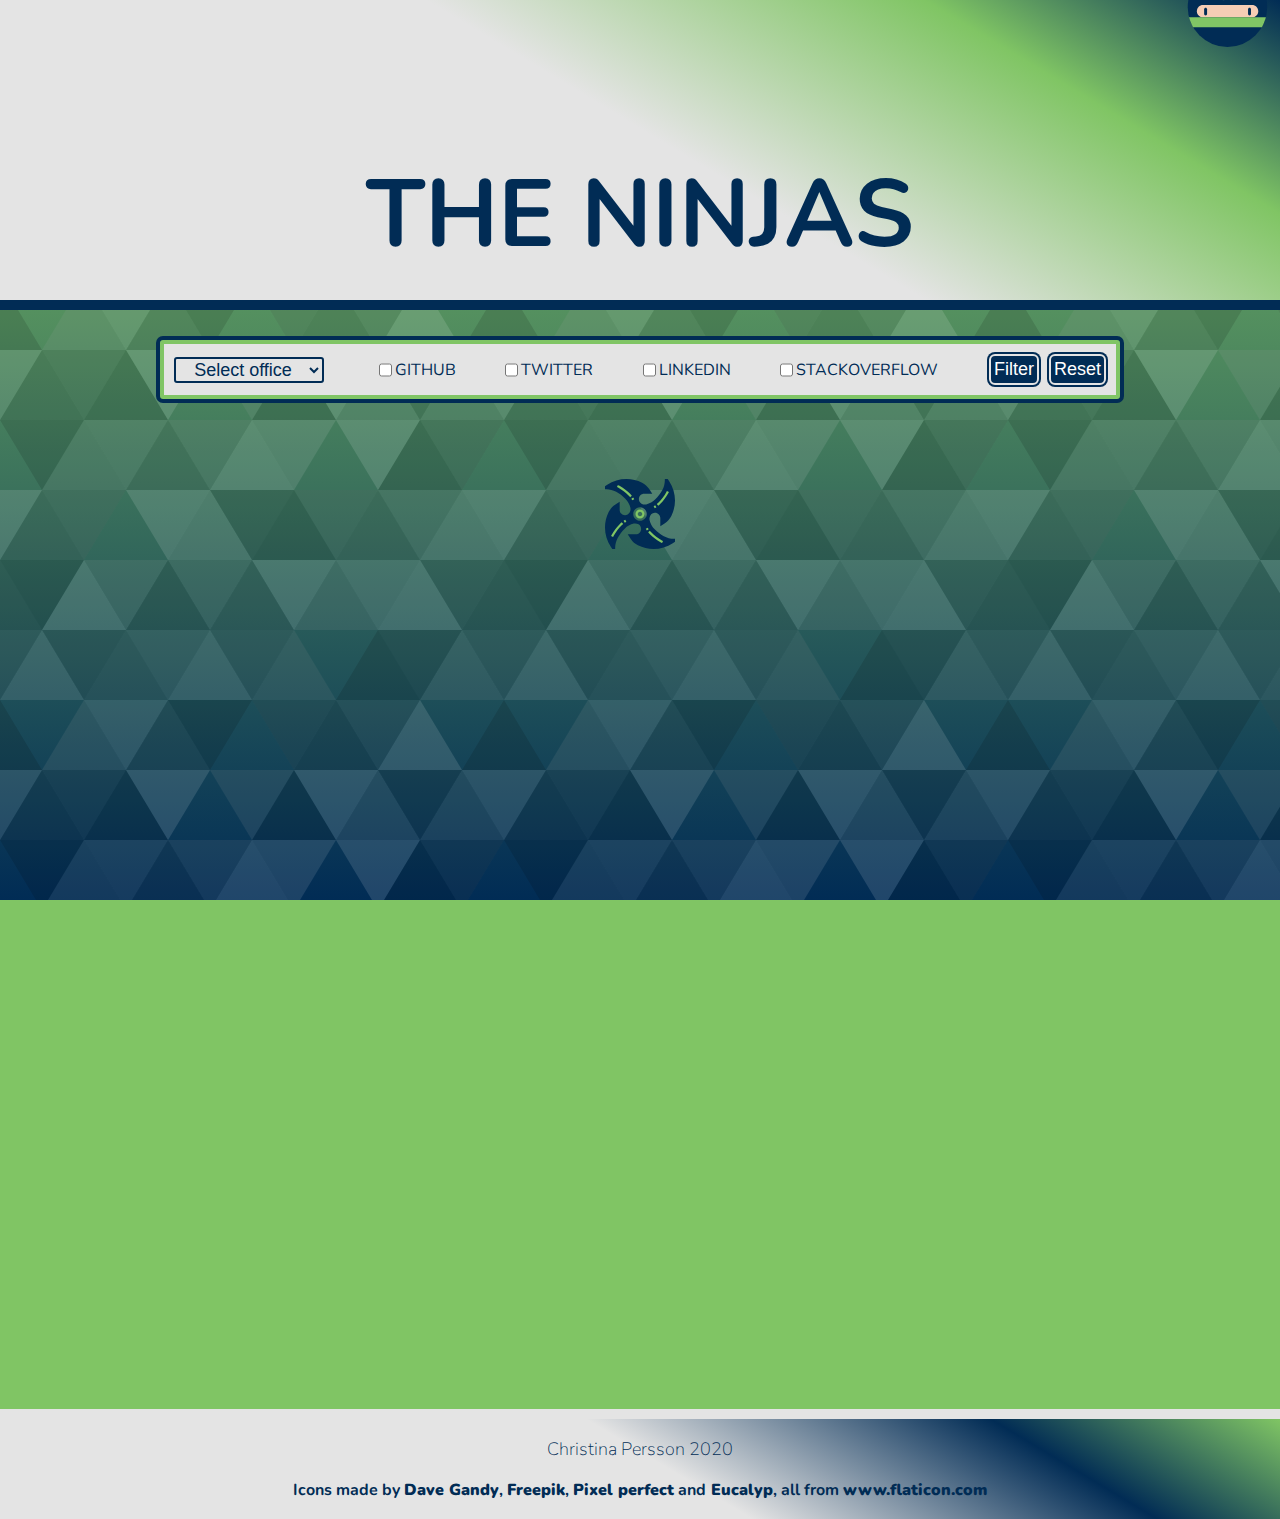
<file: index.html>
<!DOCTYPE html>
<html lang="en">

<head>
  <meta charset="UTF-8">
  <meta name="viewport" content="width=device-width, initial-scale=1.0">
  <link rel="stylesheet" href="css/style.css">
  <link href="https://fonts.googleapis.com/css2?family=Nunito&display=swap" rel="stylesheet">
  <link rel="icon" href="./icons/ninja.svg">
  <title>Ninjas on display</title>
</head>

<body>


  <header>

    <h1>THE NINJAS</h1>
    <img tabindex="0" class="header-image" src="./icons/ninja.svg" alt="Ninja">
    <img class="header-image2" src="./icons/shuriken.svg" alt="Shuriken">
  </header>
  <section class="main-content">
    <section class="sorting-container" id="sorting-container">

      <select id="office" class="office">
        <option value="none">Select office</option>
        <option value="Lund">LUND</option>
        <option value="Helsingborg">HELSINGBORG</option>
        <option value="Stockholm">STOCKHOLM</option>
        <option value="Borlänge">BORLÄNGE</option>
        <option value="Ljubljana">LJUBLJANA</option>
      </select>

      <div class="checkbox-wrapper">
        <label class="social-media-container" for="gitHub"><input class="social-media" type="checkbox" id="gitHub"
            value="gitHub">GITHUB</label>
        <label class="social-media-container" for="twitter"><input class="social-media" type="checkbox" id="twitter"
            value="twitter">TWITTER</label>
        <label class="social-media-container" for="linkedIn"><input class="social-media" type="checkbox" id="linkedIn"
            value="linkedIn">LINKEDIN</label>
        <label class="social-media-container" for="stackOverflow"><input class="social-media" type="checkbox"
            id="stackOverflow" value="stackOverflow">STACKOVERFLOW</label>
      </div>


      <div class="button-wrapper">
        <button class="all-buttons" id="filter-button">Filter</button>
        <button class="all-buttons" id="reset-button">Reset</button>
      </div>

    </section>
    <section id="employee-container" class="employee-container"></section>
  </section>
  <footer>
    <p class="main-p-footer">Christina Persson 2020</p>

    <p class="small-p-footer">Icons made by <a href="https://www.flaticon.com/authors/dave-gandy"
        title="Dave Gandy">Dave Gandy</a>,
      <a href="https://www.flaticon.com/authors/freepik" title="Freepik">Freepik</a>, <a
        href="https://www.flaticon.com/authors/pixel-perfect" title="Pixel perfect">Pixel perfect</a> and<a
        href="https://www.flaticon.com/authors/eucalyp" title="Eucalyp"> Eucalyp</a>, all from <a
        href="https://www.flaticon.com/" title="Flaticon"> www.flaticon.com</a>
    </p>
  </footer>
  <script src="script.js"></script>

</body>

</html>
</file>
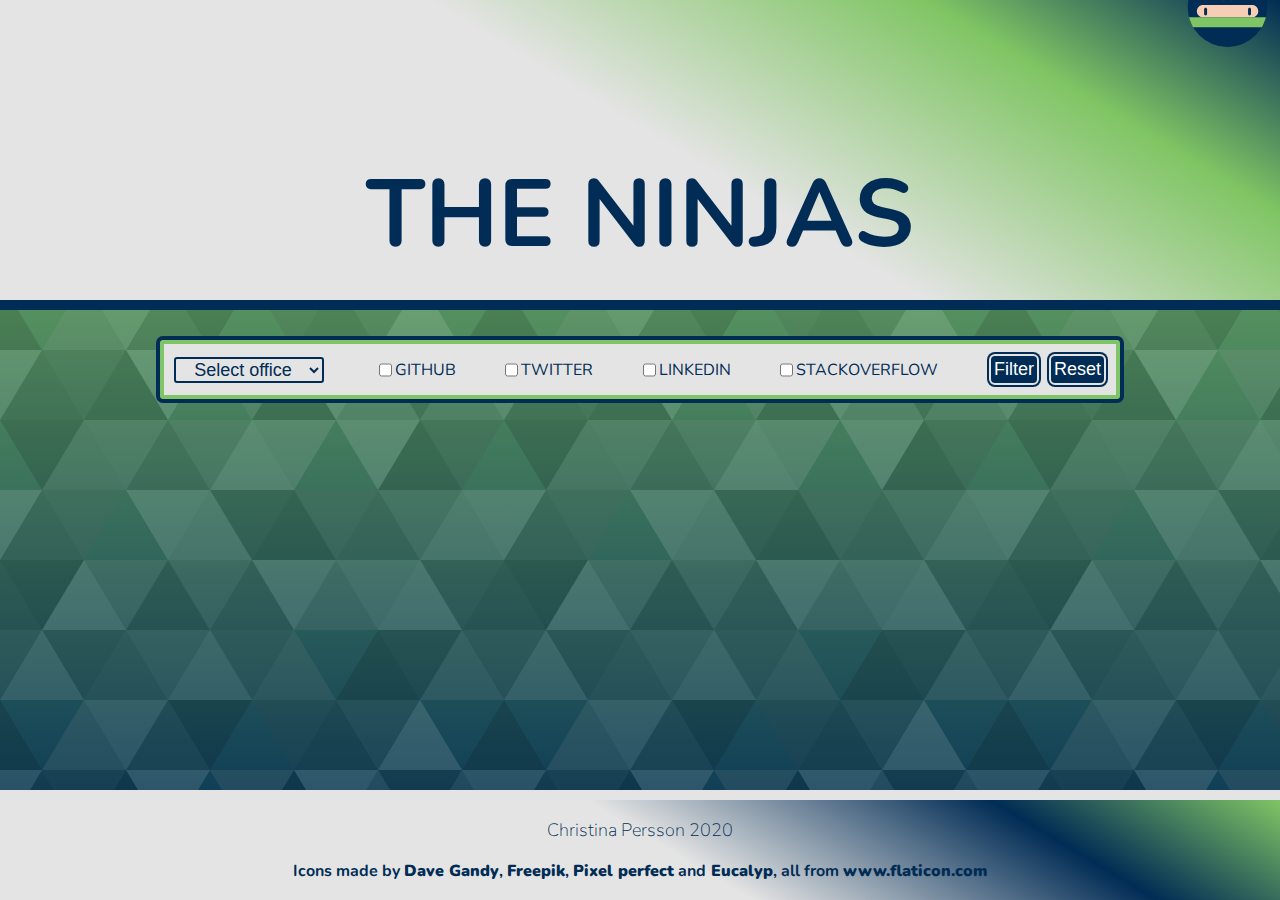
<file: code/index.html>
<!DOCTYPE html>
<html lang="en">
  <head>
    <meta charset="UTF-8" />
    <meta name="viewport" content="width=device-width, initial-scale=1.0" />
    <link rel="stylesheet" href="css/style.css" />
    <link
      href="https://fonts.googleapis.com/css2?family=Nunito&display=swap"
      rel="stylesheet"
    />
    <link rel="icon" href="./icons/ninja.svg" />
    <title>Ninjas on display</title>
  </head>

  <body>
    <header>
      <h1>THE NINJAS</h1>
      <img
        tabindex="0"
        class="header-image"
        src="./icons/ninja.svg"
        alt="Ninja"
      />
      <img class="header-image2" src="./icons/shuriken.svg" alt="Shuriken" />
    </header>
    <section class="main-content">
      <section class="sorting-container" id="sorting-container">
        <select id="office" class="office">
          <option value="none">Select office</option>
          <option value="Lund">LUND</option>
          <option value="Helsingborg">HELSINGBORG</option>
          <option value="Stockholm">STOCKHOLM</option>
          <option value="Borlänge">BORLÄNGE</option>
          <option value="Ljubljana">LJUBLJANA</option>
        </select>

        <div class="checkbox-wrapper">
          <label class="social-media-container" for="gitHub"
            ><input
              class="social-media"
              type="checkbox"
              id="gitHub"
              value="gitHub"
            />GITHUB</label
          >
          <label class="social-media-container" for="twitter"
            ><input
              class="social-media"
              type="checkbox"
              id="twitter"
              value="twitter"
            />TWITTER</label
          >
          <label class="social-media-container" for="linkedIn"
            ><input
              class="social-media"
              type="checkbox"
              id="linkedIn"
              value="linkedIn"
            />LINKEDIN</label
          >
          <label class="social-media-container" for="stackOverflow"
            ><input
              class="social-media"
              type="checkbox"
              id="stackOverflow"
              value="stackOverflow"
            />STACKOVERFLOW</label
          >
        </div>

        <div class="button-wrapper">
          <button class="all-buttons" id="filter-button">Filter</button>
          <button class="all-buttons" id="reset-button">Reset</button>
        </div>
      </section>
      <section id="employee-container" class="employee-container"></section>
    </section>
    <footer>
      <p class="main-p-footer">Christina Persson 2020</p>

      <p class="small-p-footer">
        Icons made by
        <a href="https://www.flaticon.com/authors/dave-gandy" title="Dave Gandy"
          >Dave Gandy</a
        >,
        <a href="https://www.flaticon.com/authors/freepik" title="Freepik"
          >Freepik</a
        >,
        <a
          href="https://www.flaticon.com/authors/pixel-perfect"
          title="Pixel perfect"
          >Pixel perfect</a
        >
        and<a href="https://www.flaticon.com/authors/eucalyp" title="Eucalyp">
          Eucalyp</a
        >, all from
        <a href="https://www.flaticon.com/" title="Flaticon">
          www.flaticon.com</a
        >
      </p>
    </footer>
    <script src="https://cdn.polyfill.io/v2/polyfill.min.js"></script>
    <script src="https://github.com/github/fetch/releases/download/v3.0.0/fetch.umd.js"></script>
    <script src="script.js"></script>
  </body>
</html>
</file>
<file: css/style.css>
body {
  font-family: "Nunito", sans-serif;
  color: #012c55;
  margin: 0;
  -webkit-box-sizing: border-box;
          box-sizing: border-box;
  display: -webkit-box;
  display: -ms-flexbox;
  display: flex;
  -webkit-box-orient: vertical;
  -webkit-box-direction: normal;
      -ms-flex-direction: column;
          flex-direction: column;
  -webkit-box-align: center;
      -ms-flex-align: center;
          align-items: center;
  display: flex;
  min-height: 100vh;
  flex-direction: column;
  background-color: #80c564;
  background-image: url("data:image/svg+xml,%3Csvg xmlns='http://www.w3.org/2000/svg' width='100%25'%3E%3Cdefs%3E%3ClinearGradient id='a' gradientUnits='userSpaceOnUse' x1='0' x2='0' y1='0' y2='100%25' gradientTransform='rotate(0,896,496)'%3E%3Cstop offset='0' stop-color='%2380c564'/%3E%3Cstop offset='1' stop-color='%23012c55'/%3E%3C/linearGradient%3E%3Cpattern patternUnits='userSpaceOnUse' id='b' width='504' height='420' x='0' y='0' viewBox='0 0 1080 900'%3E%3Cg fill-opacity='0.12'%3E%3Cpolygon fill='%23444' points='90 150 0 300 180 300'/%3E%3Cpolygon points='90 150 180 0 0 0'/%3E%3Cpolygon fill='%23AAA' points='270 150 360 0 180 0'/%3E%3Cpolygon fill='%23DDD' points='450 150 360 300 540 300'/%3E%3Cpolygon fill='%23999' points='450 150 540 0 360 0'/%3E%3Cpolygon points='630 150 540 300 720 300'/%3E%3Cpolygon fill='%23DDD' points='630 150 720 0 540 0'/%3E%3Cpolygon fill='%23444' points='810 150 720 300 900 300'/%3E%3Cpolygon fill='%23FFF' points='810 150 900 0 720 0'/%3E%3Cpolygon fill='%23DDD' points='990 150 900 300 1080 300'/%3E%3Cpolygon fill='%23444' points='990 150 1080 0 900 0'/%3E%3Cpolygon fill='%23DDD' points='90 450 0 600 180 600'/%3E%3Cpolygon points='90 450 180 300 0 300'/%3E%3Cpolygon fill='%23666' points='270 450 180 600 360 600'/%3E%3Cpolygon fill='%23AAA' points='270 450 360 300 180 300'/%3E%3Cpolygon fill='%23DDD' points='450 450 360 600 540 600'/%3E%3Cpolygon fill='%23999' points='450 450 540 300 360 300'/%3E%3Cpolygon fill='%23999' points='630 450 540 600 720 600'/%3E%3Cpolygon fill='%23FFF' points='630 450 720 300 540 300'/%3E%3Cpolygon points='810 450 720 600 900 600'/%3E%3Cpolygon fill='%23DDD' points='810 450 900 300 720 300'/%3E%3Cpolygon fill='%23AAA' points='990 450 900 600 1080 600'/%3E%3Cpolygon fill='%23444' points='990 450 1080 300 900 300'/%3E%3Cpolygon fill='%23222' points='90 750 0 900 180 900'/%3E%3Cpolygon points='270 750 180 900 360 900'/%3E%3Cpolygon fill='%23DDD' points='270 750 360 600 180 600'/%3E%3Cpolygon points='450 750 540 600 360 600'/%3E%3Cpolygon points='630 750 540 900 720 900'/%3E%3Cpolygon fill='%23444' points='630 750 720 600 540 600'/%3E%3Cpolygon fill='%23AAA' points='810 750 720 900 900 900'/%3E%3Cpolygon fill='%23666' points='810 750 900 600 720 600'/%3E%3Cpolygon fill='%23999' points='990 750 900 900 1080 900'/%3E%3Cpolygon fill='%23999' points='180 0 90 150 270 150'/%3E%3Cpolygon fill='%23444' points='360 0 270 150 450 150'/%3E%3Cpolygon fill='%23FFF' points='540 0 450 150 630 150'/%3E%3Cpolygon points='900 0 810 150 990 150'/%3E%3Cpolygon fill='%23222' points='0 300 -90 450 90 450'/%3E%3Cpolygon fill='%23FFF' points='0 300 90 150 -90 150'/%3E%3Cpolygon fill='%23FFF' points='180 300 90 450 270 450'/%3E%3Cpolygon fill='%23666' points='180 300 270 150 90 150'/%3E%3Cpolygon fill='%23222' points='360 300 270 450 450 450'/%3E%3Cpolygon fill='%23FFF' points='360 300 450 150 270 150'/%3E%3Cpolygon fill='%23444' points='540 300 450 450 630 450'/%3E%3Cpolygon fill='%23222' points='540 300 630 150 450 150'/%3E%3Cpolygon fill='%23AAA' points='720 300 630 450 810 450'/%3E%3Cpolygon fill='%23666' points='720 300 810 150 630 150'/%3E%3Cpolygon fill='%23FFF' points='900 300 810 450 990 450'/%3E%3Cpolygon fill='%23999' points='900 300 990 150 810 150'/%3E%3Cpolygon points='0 600 -90 750 90 750'/%3E%3Cpolygon fill='%23666' points='0 600 90 450 -90 450'/%3E%3Cpolygon fill='%23AAA' points='180 600 90 750 270 750'/%3E%3Cpolygon fill='%23444' points='180 600 270 450 90 450'/%3E%3Cpolygon fill='%23444' points='360 600 270 750 450 750'/%3E%3Cpolygon fill='%23999' points='360 600 450 450 270 450'/%3E%3Cpolygon fill='%23666' points='540 600 630 450 450 450'/%3E%3Cpolygon fill='%23222' points='720 600 630 750 810 750'/%3E%3Cpolygon fill='%23FFF' points='900 600 810 750 990 750'/%3E%3Cpolygon fill='%23222' points='900 600 990 450 810 450'/%3E%3Cpolygon fill='%23DDD' points='0 900 90 750 -90 750'/%3E%3Cpolygon fill='%23444' points='180 900 270 750 90 750'/%3E%3Cpolygon fill='%23FFF' points='360 900 450 750 270 750'/%3E%3Cpolygon fill='%23AAA' points='540 900 630 750 450 750'/%3E%3Cpolygon fill='%23FFF' points='720 900 810 750 630 750'/%3E%3Cpolygon fill='%23222' points='900 900 990 750 810 750'/%3E%3Cpolygon fill='%23222' points='1080 300 990 450 1170 450'/%3E%3Cpolygon fill='%23FFF' points='1080 300 1170 150 990 150'/%3E%3Cpolygon points='1080 600 990 750 1170 750'/%3E%3Cpolygon fill='%23666' points='1080 600 1170 450 990 450'/%3E%3Cpolygon fill='%23DDD' points='1080 900 1170 750 990 750'/%3E%3C/g%3E%3C/pattern%3E%3C/defs%3E%3Crect x='0' y='0' fill='url(%23a)' width='100%25' height='100%25'/%3E%3Crect x='0' y='0' fill='url(%23b)' width='100%25' height='100%25'/%3E%3C/svg%3E");
  background-attachment: fixed;
  background-size: cover;
}

h1 {
  margin: 0 auto 10px;
  font-size: 40px;
}

h2 {
  margin: 0;
  text-align: start;
  overflow-wrap: break-word;
  width: -webkit-fit-content;
  width: -moz-fit-content;
  width: fit-content;
}

a {
  text-decoration: none;
  color: #012c55;
  display: -webkit-box;
  display: -ms-flexbox;
  display: flex;
}

p {
  display: -webkit-box;
  display: -ms-flexbox;
  display: flex;
  font-weight: bolder;
}

header {
  padding-top: 150px;
  display: -webkit-box;
  display: -ms-flexbox;
  display: flex;
  width: 100%;
  height: 150px;
  background-color: #012c55;
  background-image: linear-gradient(211deg, #012c55 0%, #80c564 20%, #e4e4e4 48%);
  border-bottom: 10px solid #012c55;
}

.header-image {
  width: 100px;
  -ms-flex-item-align: end;
      align-self: flex-end;
  right: 0;
  position: absolute;
  -webkit-transform: rotate(180deg);
          transform: rotate(180deg);
  -webkit-transition: 0.5s ease-in-out;
  transition: 0.5s ease-in-out;
  top: -53px;
  z-index: 5;
}

.header-image2 {
  width: 40px;
  height: 40px;
  -ms-flex-item-align: end;
      align-self: flex-end;
  right: 35px;
  position: absolute;
  top: 0;
}

.header-image:hover {
  top: 0;
}

.header-image:focus {
  top: 0;
}

.header-image:hover + .header-image2 {
  -webkit-animation: shuriken 4s 0.2s ease-out;
          animation: shuriken 4s 0.2s ease-out;
}

.header-image:focus + .header-image2 {
  -webkit-animation: shuriken 4s 0.2s ease-out;
          animation: shuriken 4s 0.2s ease-out;
}

.main-content {
  width: 85%;
  margin-bottom: 30px;
  -webkit-box-flex: 1;
      -ms-flex: 1;
          flex: 1;
}

.sorting-container {
  background: #e4e4e4;
  margin: 30px 0;
  padding: 5px;
  display: -webkit-box;
  display: -ms-flexbox;
  display: flex;
  -webkit-box-orient: vertical;
  -webkit-box-direction: normal;
      -ms-flex-direction: column;
          flex-direction: column;
  -webkit-box-pack: justify;
      -ms-flex-pack: justify;
          justify-content: space-between;
  -webkit-box-align: center;
      -ms-flex-align: center;
          align-items: center;
  border-radius: 3px;
  border: 4px solid #80c565;
  -webkit-box-shadow: 0px 0px 0 4px #012c55;
          box-shadow: 0px 0px 0 4px #012c55;
}

select {
  width: 150px;
  border: none;
  border-style: none;
  border-style: none;
  outline-style: none;
  border-radius: 3px;
  border: 2px solid #012c55;
  color: #012c55;
  font-size: 18px;
  -webkit-box-shadow: 0px 0px 0px 3px #012c5500;
          box-shadow: 0px 0px 0px 3px #012c5500;
  -webkit-transition: 0.5s;
  transition: 0.5s;
  background: #e4e4e4;
  -ms-flex-item-align: center;
      -ms-grid-row-align: center;
      align-self: center;
  margin: 5px;
}

option {
  text-align: center;
}

select:focus,
select:hover,
select:active {
  -webkit-box-shadow: 0px 0px 0px 3px #012c55;
          box-shadow: 0px 0px 0px 3px #012c55;
  padding: 5px;
}

.checkbox-wrapper {
  display: -webkit-box;
  display: -ms-flexbox;
  display: flex;
  -webkit-box-orient: vertical;
  -webkit-box-direction: normal;
      -ms-flex-direction: column;
          flex-direction: column;
}

.social-media-container {
  display: -webkit-box;
  display: -ms-flexbox;
  display: flex;
}

.button-wrapper {
  display: -webkit-box;
  display: -ms-flexbox;
  display: flex;
  -webkit-box-orient: horizontal;
  -webkit-box-direction: normal;
      -ms-flex-direction: row;
          flex-direction: row;
  -ms-flex-item-align: center;
      align-self: center;
}

.all-buttons {
  border-style: none;
  border-radius: 6px;
  border: 3px solid #797b8233;
  margin: 5px;
  padding: 3px;
  font-size: 18px;
  font-weight: 300;
  background: #012c55;
  color: #fff;
  border: 2px solid #e4e4e4;
  -webkit-box-shadow: 0px 0px 0px 2px #012c55;
          box-shadow: 0px 0px 0px 2px #012c55;
  -webkit-transition: 0.3s;
  transition: 0.3s;
}

.all-buttons:focus,
.all-buttons:hover,
.all-buttons:active {
  border: 2px solid #80c564;
  -webkit-transform: scale(1.1);
          transform: scale(1.1);
}

.loading-container {
  margin-top: 50px;
  height: 100vh;
  display: -webkit-box;
  display: -ms-flexbox;
  display: flex;
  -webkit-box-pack: center;
      -ms-flex-pack: center;
          justify-content: center;
  -webkit-box-align: start;
      -ms-flex-align: start;
          align-items: flex-start;
}

.loading-shuriken {
  width: 70px;
  height: 70px;
  -webkit-animation: spin 1.75s linear infinite;
          animation: spin 1.75s linear infinite;
}

.employee-container {
  display: -ms-grid;
  display: grid;
  gap: 20px;
  -ms-grid-columns: 1fr;
      grid-template-columns: 1fr;
}

.employee-card {
  height: 120px;
  font-weight: lighter;
  border: 4px solid #80c565;
  padding: 5px;
  margin: 10px 0;
  display: -webkit-box;
  display: -ms-flexbox;
  display: flex;
  -webkit-box-pack: justify;
      -ms-flex-pack: justify;
          justify-content: space-between;
  border-radius: 5px;
  -webkit-box-shadow: 4px 4px 0 #012c55;
          box-shadow: 4px 4px 0 #012c55;
  background: #e4e4e4;
  color: #012c55;
  -webkit-transition: 0.4s ease-in;
  transition: 0.4s ease-in;
}

.employee-wrapper {
  display: -webkit-box;
  display: -ms-flexbox;
  display: flex;
  -webkit-box-orient: horizontal;
  -webkit-box-direction: normal;
      -ms-flex-direction: row;
          flex-direction: row;
}

.employee-contacts {
  display: -webkit-box;
  display: -ms-flexbox;
  display: flex;
  color: #012c55;
  -webkit-box-orient: vertical;
  -webkit-box-direction: normal;
      -ms-flex-direction: column;
          flex-direction: column;
  -webkit-box-pack: space-evenly;
      -ms-flex-pack: space-evenly;
          justify-content: space-evenly;
  -webkit-transition: 0.5s ease-in;
  transition: 0.5s ease-in;
  height: 60px;
}

.phone-nbr {
  display: -webkit-box;
  display: -ms-flexbox;
  display: flex;
  margin: 0;
}

.email {
  display: -webkit-box;
  display: -ms-flexbox;
  display: flex;
  margin: 0;
}

.profile-picture {
  border-radius: 5px;
  height: 80px;
}

.social-media {
  display: -webkit-box;
  display: -ms-flexbox;
  display: flex;
  -webkit-box-orient: vertical;
  -webkit-box-direction: normal;
      -ms-flex-direction: column;
          flex-direction: column;
  -webkit-box-pack: space-evenly;
      -ms-flex-pack: space-evenly;
          justify-content: space-evenly;
}

.icon {
  margin-left: 3px;
  width: 25px;
  display: block;
  -webkit-transition: 0.1s ease-in;
  transition: 0.1s ease-in;
}

.icon:hover {
  -webkit-transform: scale(1.1);
          transform: scale(1.1);
}

.mini-icon {
  margin: 0 5px;
  width: 15px;
  display: block;
  -webkit-transition: 0.1s ease-in;
  transition: 0.1s ease-in;
}

.mini-icon:hover {
  -webkit-transform: scale(1.1);
          transform: scale(1.1);
}

footer {
  display: -webkit-box;
  display: -ms-flexbox;
  display: flex;
  -webkit-box-orient: vertical;
  -webkit-box-direction: normal;
      -ms-flex-direction: column;
          flex-direction: column;
  -webkit-box-align: center;
      -ms-flex-align: center;
          align-items: center;
  -webkit-box-pack: space-evenly;
      -ms-flex-pack: space-evenly;
          justify-content: space-evenly;
  width: 100%;
  height: 100px;
  background-color: #012c55;
  background-image: linear-gradient(211deg, #80c564 0%, #012c55 20%, #e4e4e4 48%);
  border-top: 10px solid #e4e4e4;
}

.main-p-footer {
  text-align: center;
  font-size: 18px;
  font-weight: lighter;
  margin: 0;
}

.small-p-footer {
  text-align: center;
  display: inline;
  margin: 0;
}

.small-p-footer a {
  text-align: center;
  font-weight: bolder;
  display: inline;
  text-decoration: none;
  color: #012c55;
}

footer span {
  font-weight: bolder;
}

@media (min-width: 525px) {
  .checkbox-wrapper {
    width: 100%;
    -webkit-box-orient: horizontal;
    -webkit-box-direction: normal;
        -ms-flex-direction: row;
            flex-direction: row;
    -webkit-box-pack: space-evenly;
        -ms-flex-pack: space-evenly;
            justify-content: space-evenly;
  }
}

@media (min-width: 668px) {
  h1 {
    font-size: 65px;
  }
  .employee-container {
    -ms-grid-columns: 1fr 1fr;
        grid-template-columns: 1fr 1fr;
  }
  .loading-container {
    width: 87vw;
  }
}

@media (min-width: 825px) {
  .button-wrapper {
    -webkit-box-orient: horizontal;
    -webkit-box-direction: normal;
        -ms-flex-direction: row;
            flex-direction: row;
  }
  .sorting-container {
    -webkit-box-align: center;
        -ms-flex-align: center;
            align-items: center;
    -webkit-box-orient: horizontal;
    -webkit-box-direction: normal;
        -ms-flex-direction: row;
            flex-direction: row;
    -webkit-box-pack: space-evenly;
        -ms-flex-pack: space-evenly;
            justify-content: space-evenly;
  }
}

@media (min-width: 1124px) {
  h1 {
    margin: 0 auto 10px;
    font-size: 95px;
  }
  .main-content {
    width: 75%;
  }
  .employee-container {
    -ms-grid-columns: 1fr 1fr 1fr;
        grid-template-columns: 1fr 1fr 1fr;
  }
  .loading-container {
    width: 75vw;
  }
  .employee-card:hover {
    -webkit-transform: scale(1.3);
            transform: scale(1.3);
  }
  .employee-card:hover .employee-contacts {
    display: -webkit-box;
    display: -ms-flexbox;
    display: flex;
    color: #012c55;
  }
  .employee-card:focus {
    -webkit-transform: scale(1.3);
            transform: scale(1.3);
  }
  .employee-card:focus .employee-contacts,
  .employee-contacts:focus,
  .email:focus .employee-contacts,
  .phone-nbr:focus .employee-contacts {
    display: -webkit-box;
    display: -ms-flexbox;
    display: flex;
    color: #012c55;
  }
}

@-webkit-keyframes spin {
  100% {
    -webkit-transform: rotate(360deg);
            transform: rotate(360deg);
  }
}

@keyframes spin {
  100% {
    -webkit-transform: rotate(360deg);
            transform: rotate(360deg);
  }
}

@-webkit-keyframes shuriken {
  100% {
    -webkit-transform: rotate(1440deg);
            transform: rotate(1440deg);
  }
  0% {
    right: 3%;
    top: 0px;
  }
  100% {
    right: 110%;
    top: 550px;
  }
}

@keyframes shuriken {
  100% {
    -webkit-transform: rotate(1440deg);
            transform: rotate(1440deg);
  }
  0% {
    right: 3%;
    top: 0px;
  }
  100% {
    right: 110%;
    top: 550px;
  }
}
</file>
<file: code/css/style.css>
body {
  font-family: "Nunito", sans-serif;
  color: #012c55;
  margin: 0;
  -webkit-box-sizing: border-box;
          box-sizing: border-box;
  display: -webkit-box;
  display: -ms-flexbox;
  display: flex;
  -webkit-box-orient: vertical;
  -webkit-box-direction: normal;
      -ms-flex-direction: column;
          flex-direction: column;
  -webkit-box-align: center;
      -ms-flex-align: center;
          align-items: center;
  display: flex;
  min-height: 100vh;
  flex-direction: column;
  background-color: #80c564;
  background-image: url("data:image/svg+xml,%3Csvg xmlns='http://www.w3.org/2000/svg' width='100%25'%3E%3Cdefs%3E%3ClinearGradient id='a' gradientUnits='userSpaceOnUse' x1='0' x2='0' y1='0' y2='100%25' gradientTransform='rotate(0,896,496)'%3E%3Cstop offset='0' stop-color='%2380c564'/%3E%3Cstop offset='1' stop-color='%23012c55'/%3E%3C/linearGradient%3E%3Cpattern patternUnits='userSpaceOnUse' id='b' width='504' height='420' x='0' y='0' viewBox='0 0 1080 900'%3E%3Cg fill-opacity='0.12'%3E%3Cpolygon fill='%23444' points='90 150 0 300 180 300'/%3E%3Cpolygon points='90 150 180 0 0 0'/%3E%3Cpolygon fill='%23AAA' points='270 150 360 0 180 0'/%3E%3Cpolygon fill='%23DDD' points='450 150 360 300 540 300'/%3E%3Cpolygon fill='%23999' points='450 150 540 0 360 0'/%3E%3Cpolygon points='630 150 540 300 720 300'/%3E%3Cpolygon fill='%23DDD' points='630 150 720 0 540 0'/%3E%3Cpolygon fill='%23444' points='810 150 720 300 900 300'/%3E%3Cpolygon fill='%23FFF' points='810 150 900 0 720 0'/%3E%3Cpolygon fill='%23DDD' points='990 150 900 300 1080 300'/%3E%3Cpolygon fill='%23444' points='990 150 1080 0 900 0'/%3E%3Cpolygon fill='%23DDD' points='90 450 0 600 180 600'/%3E%3Cpolygon points='90 450 180 300 0 300'/%3E%3Cpolygon fill='%23666' points='270 450 180 600 360 600'/%3E%3Cpolygon fill='%23AAA' points='270 450 360 300 180 300'/%3E%3Cpolygon fill='%23DDD' points='450 450 360 600 540 600'/%3E%3Cpolygon fill='%23999' points='450 450 540 300 360 300'/%3E%3Cpolygon fill='%23999' points='630 450 540 600 720 600'/%3E%3Cpolygon fill='%23FFF' points='630 450 720 300 540 300'/%3E%3Cpolygon points='810 450 720 600 900 600'/%3E%3Cpolygon fill='%23DDD' points='810 450 900 300 720 300'/%3E%3Cpolygon fill='%23AAA' points='990 450 900 600 1080 600'/%3E%3Cpolygon fill='%23444' points='990 450 1080 300 900 300'/%3E%3Cpolygon fill='%23222' points='90 750 0 900 180 900'/%3E%3Cpolygon points='270 750 180 900 360 900'/%3E%3Cpolygon fill='%23DDD' points='270 750 360 600 180 600'/%3E%3Cpolygon points='450 750 540 600 360 600'/%3E%3Cpolygon points='630 750 540 900 720 900'/%3E%3Cpolygon fill='%23444' points='630 750 720 600 540 600'/%3E%3Cpolygon fill='%23AAA' points='810 750 720 900 900 900'/%3E%3Cpolygon fill='%23666' points='810 750 900 600 720 600'/%3E%3Cpolygon fill='%23999' points='990 750 900 900 1080 900'/%3E%3Cpolygon fill='%23999' points='180 0 90 150 270 150'/%3E%3Cpolygon fill='%23444' points='360 0 270 150 450 150'/%3E%3Cpolygon fill='%23FFF' points='540 0 450 150 630 150'/%3E%3Cpolygon points='900 0 810 150 990 150'/%3E%3Cpolygon fill='%23222' points='0 300 -90 450 90 450'/%3E%3Cpolygon fill='%23FFF' points='0 300 90 150 -90 150'/%3E%3Cpolygon fill='%23FFF' points='180 300 90 450 270 450'/%3E%3Cpolygon fill='%23666' points='180 300 270 150 90 150'/%3E%3Cpolygon fill='%23222' points='360 300 270 450 450 450'/%3E%3Cpolygon fill='%23FFF' points='360 300 450 150 270 150'/%3E%3Cpolygon fill='%23444' points='540 300 450 450 630 450'/%3E%3Cpolygon fill='%23222' points='540 300 630 150 450 150'/%3E%3Cpolygon fill='%23AAA' points='720 300 630 450 810 450'/%3E%3Cpolygon fill='%23666' points='720 300 810 150 630 150'/%3E%3Cpolygon fill='%23FFF' points='900 300 810 450 990 450'/%3E%3Cpolygon fill='%23999' points='900 300 990 150 810 150'/%3E%3Cpolygon points='0 600 -90 750 90 750'/%3E%3Cpolygon fill='%23666' points='0 600 90 450 -90 450'/%3E%3Cpolygon fill='%23AAA' points='180 600 90 750 270 750'/%3E%3Cpolygon fill='%23444' points='180 600 270 450 90 450'/%3E%3Cpolygon fill='%23444' points='360 600 270 750 450 750'/%3E%3Cpolygon fill='%23999' points='360 600 450 450 270 450'/%3E%3Cpolygon fill='%23666' points='540 600 630 450 450 450'/%3E%3Cpolygon fill='%23222' points='720 600 630 750 810 750'/%3E%3Cpolygon fill='%23FFF' points='900 600 810 750 990 750'/%3E%3Cpolygon fill='%23222' points='900 600 990 450 810 450'/%3E%3Cpolygon fill='%23DDD' points='0 900 90 750 -90 750'/%3E%3Cpolygon fill='%23444' points='180 900 270 750 90 750'/%3E%3Cpolygon fill='%23FFF' points='360 900 450 750 270 750'/%3E%3Cpolygon fill='%23AAA' points='540 900 630 750 450 750'/%3E%3Cpolygon fill='%23FFF' points='720 900 810 750 630 750'/%3E%3Cpolygon fill='%23222' points='900 900 990 750 810 750'/%3E%3Cpolygon fill='%23222' points='1080 300 990 450 1170 450'/%3E%3Cpolygon fill='%23FFF' points='1080 300 1170 150 990 150'/%3E%3Cpolygon points='1080 600 990 750 1170 750'/%3E%3Cpolygon fill='%23666' points='1080 600 1170 450 990 450'/%3E%3Cpolygon fill='%23DDD' points='1080 900 1170 750 990 750'/%3E%3C/g%3E%3C/pattern%3E%3C/defs%3E%3Crect x='0' y='0' fill='url(%23a)' width='100%25' height='100%25'/%3E%3Crect x='0' y='0' fill='url(%23b)' width='100%25' height='100%25'/%3E%3C/svg%3E");
  background-attachment: fixed;
  background-size: cover;
}

h1 {
  margin: 0 auto 10px;
  font-size: 40px;
}

h2 {
  margin: 0;
  text-align: start;
  overflow-wrap: break-word;
  width: -webkit-fit-content;
  width: -moz-fit-content;
  width: fit-content;
}

a {
  text-decoration: none;
  color: #012c55;
  display: -webkit-box;
  display: -ms-flexbox;
  display: flex;
}

p {
  display: -webkit-box;
  display: -ms-flexbox;
  display: flex;
  font-weight: bolder;
}

header {
  padding-top: 150px;
  display: -webkit-box;
  display: -ms-flexbox;
  display: flex;
  width: 100%;
  height: 150px;
  background-color: #012c55;
  background-image: linear-gradient(211deg, #012c55 0%, #80c564 20%, #e4e4e4 48%);
  border-bottom: 10px solid #012c55;
}

.header-image {
  width: 100px;
  -ms-flex-item-align: end;
      align-self: flex-end;
  right: 0;
  position: absolute;
  -webkit-transform: rotate(180deg);
          transform: rotate(180deg);
  -webkit-transition: 0.5s ease-in-out;
  transition: 0.5s ease-in-out;
  top: -53px;
  z-index: 5;
}

.header-image2 {
  width: 40px;
  height: 40px;
  -ms-flex-item-align: end;
      align-self: flex-end;
  right: 35px;
  position: absolute;
  top: 0;
}

.header-image:hover {
  top: 0;
}

.header-image:focus {
  top: 0;
}

.header-image:hover + .header-image2 {
  -webkit-animation: shuriken 4s 0.2s ease-out;
          animation: shuriken 4s 0.2s ease-out;
}

.header-image:focus + .header-image2 {
  -webkit-animation: shuriken 4s 0.2s ease-out;
          animation: shuriken 4s 0.2s ease-out;
}

.main-content {
  width: 85%;
  margin-bottom: 30px;
  -webkit-box-flex: 1;
      -ms-flex: 1;
          flex: 1;
}

.sorting-container {
  background: #e4e4e4;
  margin: 30px 0;
  padding: 5px;
  display: -webkit-box;
  display: -ms-flexbox;
  display: flex;
  -webkit-box-orient: vertical;
  -webkit-box-direction: normal;
      -ms-flex-direction: column;
          flex-direction: column;
  -webkit-box-pack: justify;
      -ms-flex-pack: justify;
          justify-content: space-between;
  -webkit-box-align: center;
      -ms-flex-align: center;
          align-items: center;
  border-radius: 3px;
  border: 4px solid #80c565;
  -webkit-box-shadow: 0px 0px 0 4px #012c55;
          box-shadow: 0px 0px 0 4px #012c55;
}

select {
  width: 150px;
  border: none;
  border-style: none;
  border-style: none;
  outline-style: none;
  border-radius: 3px;
  border: 2px solid #012c55;
  color: #012c55;
  font-size: 18px;
  -webkit-box-shadow: 0px 0px 0px 3px #012c5500;
          box-shadow: 0px 0px 0px 3px #012c5500;
  -webkit-transition: 0.5s;
  transition: 0.5s;
  background: #e4e4e4;
  -ms-flex-item-align: center;
      -ms-grid-row-align: center;
      align-self: center;
  margin: 5px;
}

option {
  text-align: center;
}

select:focus,
select:hover,
select:active {
  -webkit-box-shadow: 0px 0px 0px 3px #012c55;
          box-shadow: 0px 0px 0px 3px #012c55;
  padding: 5px;
}

.checkbox-wrapper {
  display: -webkit-box;
  display: -ms-flexbox;
  display: flex;
  -webkit-box-orient: vertical;
  -webkit-box-direction: normal;
      -ms-flex-direction: column;
          flex-direction: column;
}

.social-media-container {
  display: -webkit-box;
  display: -ms-flexbox;
  display: flex;
}

.button-wrapper {
  display: -webkit-box;
  display: -ms-flexbox;
  display: flex;
  -webkit-box-orient: horizontal;
  -webkit-box-direction: normal;
      -ms-flex-direction: row;
          flex-direction: row;
  -ms-flex-item-align: center;
      align-self: center;
}

.all-buttons {
  border-style: none;
  border-radius: 6px;
  border: 3px solid #797b8233;
  margin: 5px;
  padding: 3px;
  font-size: 18px;
  font-weight: 300;
  background: #012c55;
  color: #fff;
  border: 2px solid #e4e4e4;
  -webkit-box-shadow: 0px 0px 0px 2px #012c55;
          box-shadow: 0px 0px 0px 2px #012c55;
  -webkit-transition: 0.3s;
  transition: 0.3s;
}

.all-buttons:focus,
.all-buttons:hover,
.all-buttons:active {
  border: 2px solid #80c564;
  -webkit-transform: scale(1.1);
          transform: scale(1.1);
}

.loading-container {
  margin-top: 50px;
  height: 100vh;
  display: -webkit-box;
  display: -ms-flexbox;
  display: flex;
  -webkit-box-pack: center;
      -ms-flex-pack: center;
          justify-content: center;
  -webkit-box-align: start;
      -ms-flex-align: start;
          align-items: flex-start;
}

.loading-shuriken {
  width: 70px;
  height: 70px;
  -webkit-animation: spin 1.75s linear infinite;
          animation: spin 1.75s linear infinite;
}

.employee-container {
  display: -ms-grid;
  display: grid;
  gap: 20px;
  -ms-grid-columns: 1fr;
      grid-template-columns: 1fr;
}

.employee-card {
  height: 135px;
  font-weight: lighter;
  border: 4px solid #80c565;
  padding: 5px;
  margin: 10px 0;
  display: -webkit-box;
  display: -ms-flexbox;
  display: flex;
  -webkit-box-pack: justify;
      -ms-flex-pack: justify;
          justify-content: space-between;
  border-radius: 5px;
  -webkit-box-shadow: 4px 4px 0 #012c55;
          box-shadow: 4px 4px 0 #012c55;
  background: #e4e4e4;
  color: #012c55;
  -webkit-transition: 0.4s ease-in;
  transition: 0.4s ease-in;
}

.employee-wrapper {
  display: -webkit-box;
  display: -ms-flexbox;
  display: flex;
  -webkit-box-orient: horizontal;
  -webkit-box-direction: normal;
      -ms-flex-direction: row;
          flex-direction: row;
}

.employee-info {
  display: -webkit-box;
  display: -ms-flexbox;
  display: flex;
  -webkit-box-orient: vertical;
  -webkit-box-direction: normal;
      -ms-flex-direction: column;
          flex-direction: column;
  -webkit-box-pack: space-evenly;
      -ms-flex-pack: space-evenly;
          justify-content: space-evenly;
}

.employee-contacts {
  display: -webkit-box;
  display: -ms-flexbox;
  display: flex;
  color: #012c55;
  -webkit-box-orient: vertical;
  -webkit-box-direction: normal;
      -ms-flex-direction: column;
          flex-direction: column;
  -webkit-box-pack: space-evenly;
      -ms-flex-pack: space-evenly;
          justify-content: space-evenly;
  -webkit-transition: 0.5s ease-in;
  transition: 0.5s ease-in;
  height: 60px;
}

.phone-nbr {
  display: -webkit-box;
  display: -ms-flexbox;
  display: flex;
  margin: 0;
}

.email {
  display: -webkit-box;
  display: -ms-flexbox;
  display: flex;
  margin: 0;
}

.profile-picture {
  border-radius: 5px;
  height: 80px;
}

.social-media {
  display: -webkit-box;
  display: -ms-flexbox;
  display: flex;
  -webkit-box-orient: vertical;
  -webkit-box-direction: normal;
      -ms-flex-direction: column;
          flex-direction: column;
  -webkit-box-pack: space-evenly;
      -ms-flex-pack: space-evenly;
          justify-content: space-evenly;
}

.icon {
  margin-left: 3px;
  width: 25px;
  display: block;
  -webkit-transition: 0.1s ease-in;
  transition: 0.1s ease-in;
}

.icon:hover {
  -webkit-transform: scale(1.1);
          transform: scale(1.1);
}

.mini-icon {
  margin: 0 5px;
  width: 15px;
  display: block;
  -webkit-transition: 0.1s ease-in;
  transition: 0.1s ease-in;
}

.mini-icon:hover {
  -webkit-transform: scale(1.1);
          transform: scale(1.1);
}

footer {
  display: -webkit-box;
  display: -ms-flexbox;
  display: flex;
  -webkit-box-orient: vertical;
  -webkit-box-direction: normal;
      -ms-flex-direction: column;
          flex-direction: column;
  -webkit-box-align: center;
      -ms-flex-align: center;
          align-items: center;
  -webkit-box-pack: space-evenly;
      -ms-flex-pack: space-evenly;
          justify-content: space-evenly;
  width: 100%;
  height: 100px;
  background-color: #012c55;
  background-image: linear-gradient(211deg, #80c564 0%, #012c55 20%, #e4e4e4 48%);
  border-top: 10px solid #e4e4e4;
}

.main-p-footer {
  text-align: center;
  font-size: 18px;
  font-weight: lighter;
  margin: 0;
}

.small-p-footer {
  text-align: center;
  display: inline;
  margin: 0;
}

.small-p-footer a {
  text-align: center;
  font-weight: bolder;
  display: inline;
  text-decoration: none;
  color: #012c55;
}

footer span {
  font-weight: bolder;
}

@media (min-width: 525px) {
  .checkbox-wrapper {
    width: 100%;
    -webkit-box-orient: horizontal;
    -webkit-box-direction: normal;
        -ms-flex-direction: row;
            flex-direction: row;
    -webkit-box-pack: space-evenly;
        -ms-flex-pack: space-evenly;
            justify-content: space-evenly;
  }
}

@media (min-width: 668px) {
  h1 {
    font-size: 65px;
  }
  .employee-container {
    -ms-grid-columns: 1fr 1fr;
        grid-template-columns: 1fr 1fr;
  }
  .loading-container {
    width: 87vw;
  }
}

@media (min-width: 825px) {
  .button-wrapper {
    -webkit-box-orient: horizontal;
    -webkit-box-direction: normal;
        -ms-flex-direction: row;
            flex-direction: row;
  }
  .sorting-container {
    -webkit-box-align: center;
        -ms-flex-align: center;
            align-items: center;
    -webkit-box-orient: horizontal;
    -webkit-box-direction: normal;
        -ms-flex-direction: row;
            flex-direction: row;
    -webkit-box-pack: space-evenly;
        -ms-flex-pack: space-evenly;
            justify-content: space-evenly;
  }
}

@media (min-width: 1124px) {
  h1 {
    margin: 0 auto 10px;
    font-size: 95px;
  }
  .main-content {
    width: 75%;
  }
  .employee-container {
    -ms-grid-columns: 1fr 1fr 1fr;
        grid-template-columns: 1fr 1fr 1fr;
  }
  .loading-container {
    width: 75vw;
  }
  .employee-card:hover {
    -webkit-transform: scale(1.3);
            transform: scale(1.3);
  }
  .employee-card:hover .employee-contacts {
    display: -webkit-box;
    display: -ms-flexbox;
    display: flex;
    color: #012c55;
  }
  .employee-card:focus {
    -webkit-transform: scale(1.3);
            transform: scale(1.3);
  }
  .employee-card:focus .employee-contacts,
  .employee-contacts:focus,
  .email:focus .employee-contacts,
  .phone-nbr:focus .employee-contacts {
    display: -webkit-box;
    display: -ms-flexbox;
    display: flex;
    color: #012c55;
  }
}

@-webkit-keyframes spin {
  100% {
    -webkit-transform: rotate(360deg);
            transform: rotate(360deg);
  }
}

@keyframes spin {
  100% {
    -webkit-transform: rotate(360deg);
            transform: rotate(360deg);
  }
}

@-webkit-keyframes shuriken {
  100% {
    -webkit-transform: rotate(1440deg);
            transform: rotate(1440deg);
  }
  0% {
    right: 3%;
    top: 0px;
  }
  100% {
    right: 110%;
    top: 550px;
  }
}

@keyframes shuriken {
  100% {
    -webkit-transform: rotate(1440deg);
            transform: rotate(1440deg);
  }
  0% {
    right: 3%;
    top: 0px;
  }
  100% {
    right: 110%;
    top: 550px;
  }
}
</file>
